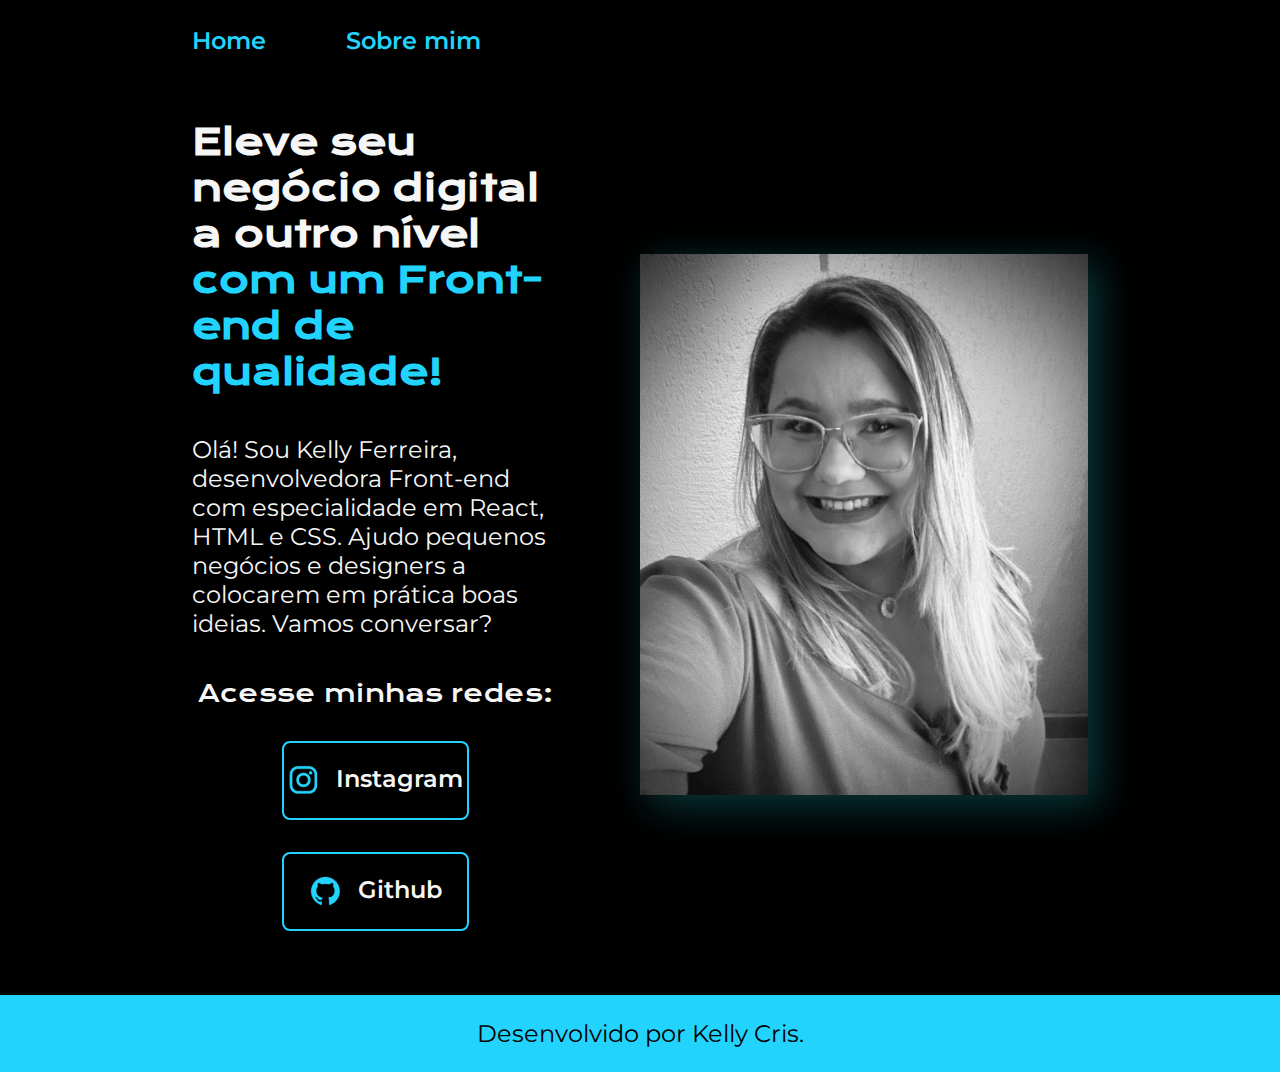
<file: index.html>
<!DOCTYPE html>
<html lang="pt-br">
<head>
    <meta charset="UTF-8">
    <meta name="viewport" content="width=device-width, initial-scale=1.0">
    <title>Portifolio</title>
    <link rel="stylesheet" href="./Styles/style.css">
</head>
<body>
    <header class="cabecalho">
        <nav class="cabecalho__menu">
            <a class="cabecalho__menu__link" href="index.html">Home</a>
            <a class="cabecalho__menu__link" href="about.html">Sobre mim</a>
        </nav>
    
    </header>
    <main class="apresentacao">
        <section class="apresentacao__conteudo">
            <h1 class="apresentacao__conteudo__titulo">Eleve seu negócio digital a outro nível <strong class="titulo-destaque">com um Front-end de qualidade!</strong></h1>
            <p class="apresentacao__conteudo__texto">Olá! Sou Kelly Ferreira, desenvolvedora Front-end com especialidade em React, HTML e CSS. 
                Ajudo pequenos negócios e designers a colocarem em prática boas ideias. Vamos conversar?</p>
            
            <div class="apresentacao__links">
                <h2 class="apresentacao__links__subtitulo">Acesse minhas redes:</h2>
                <a class="apresentacao__links__link" href="https:intagram.com/kellycrisvlogs">
                    <img src="./assets/instagram.png">Instagram</a>


                <a class="apresentacao__links__link" href="https:github.com/Kellyfr89">
                    <img src="./assets/github.png">Github</a>
            </div>
        </section>
        <img class="sombreamento" src="./assets/imagem.png" alt="minha foto em preto e branco sorrindo">

    </main>


    <footer class="rodape">
        <p>Desenvolvido por Kelly Cris.</p>
    
    </footer>
    
</body>
</html>
</file>
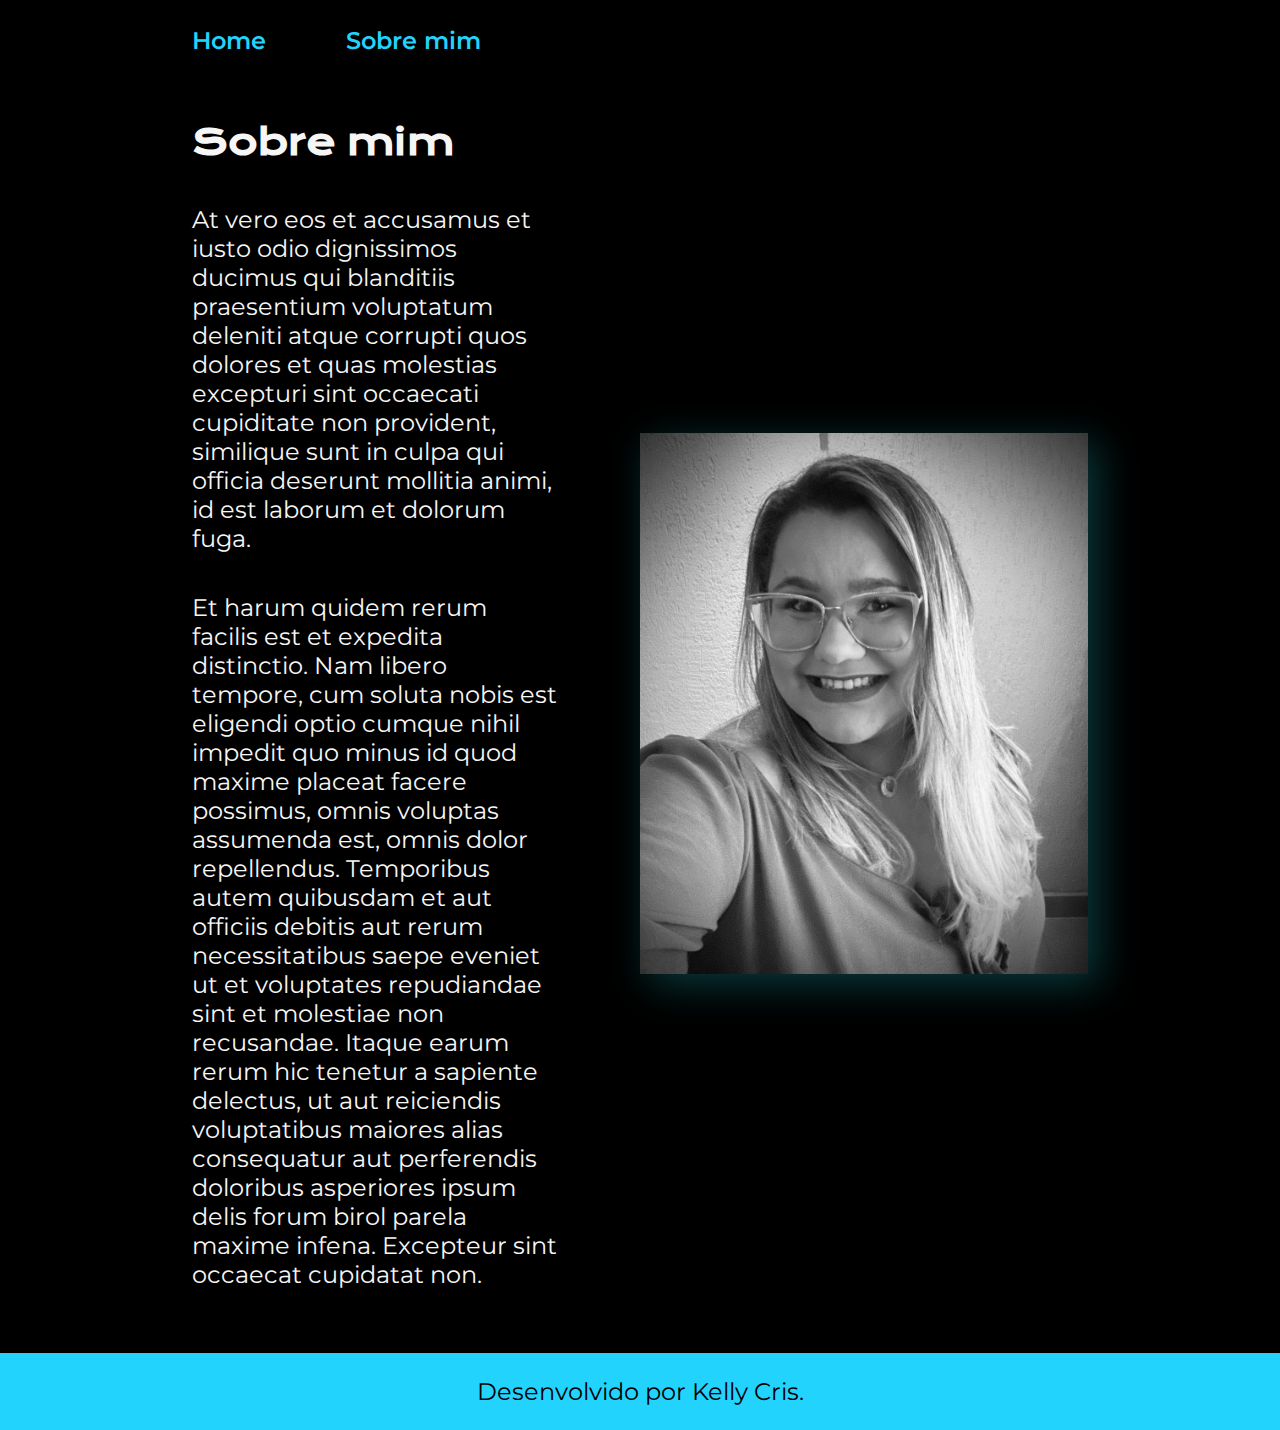
<file: about.html>
<!DOCTYPE html>
<html lang="pt-br">
<head>
    <meta charset="UTF-8">
    <meta name="viewport" content="width=device-width, initial-scale=1.0">
    <title>Sobre mim</title>
    <link rel="stylesheet" href="./Styles/style.css">
</head>
<body>
    <header class="cabecalho">
        <nav class="cabecalho__menu">
            <a class="cabecalho__menu__link" href="index.html">Home</a>
            <a class="cabecalho__menu__link" href="about.html">Sobre mim</a>
        </nav>
    
    </header>
    <main class="apresentacao">
        <section class="apresentacao__conteudo">
            <h1 class="apresentacao__conteudo__titulo">Sobre mim</h1>
            <p class="apresentacao__conteudo__texto">At vero eos et accusamus et iusto odio dignissimos ducimus qui blanditiis praesentium voluptatum 
                deleniti atque corrupti quos dolores et quas molestias excepturi sint occaecati cupiditate non 
                provident, similique sunt in culpa qui officia deserunt mollitia animi, id est laborum et dolorum fuga.</p>
            <p class="apresentacao__conteudo__texto">Et harum quidem rerum facilis est et expedita distinctio. Nam libero tempore, cum soluta nobis est 
                eligendi optio cumque nihil impedit quo minus id quod maxime placeat facere possimus, omnis voluptas 
                assumenda est, omnis dolor repellendus. Temporibus autem quibusdam et aut officiis debitis aut rerum 
                necessitatibus saepe eveniet ut et voluptates repudiandae sint et molestiae non recusandae. 
                Itaque earum rerum hic tenetur a sapiente delectus, ut aut reiciendis voluptatibus maiores alias 
                consequatur aut perferendis doloribus asperiores ipsum delis forum birol parela maxime infena. 
                Excepteur sint occaecat cupidatat non.</p>
        </section>
        <img class="sombreamento" src="./assets/imagem.png" alt="minha foto em preto e branco sorrindo" width="400px">
    </main>
    <footer class="rodape">
        <p>Desenvolvido por Kelly Cris.</p>
    
    </footer>
    
</body>
</html>
</file>
<file: Styles/style.css>
@import url('https://fonts.googleapis.com/css2?family=Krona+One&family=Montserrat:wght@400;600&display=swap');

:root {
    --cor-primaria: #000000;
    --cor-secundaria: #F6F6F6;
    --cor-terciaria: #22D4FD;
    --cor-hover: #272727;

    --fonte-primaria: 'Krona One', sans-serif;
    --font-secundaria: 'Montserrat', sans-serif;
}


* {
    margin: 0;
    padding: 0;
}
body {
    /* height: 100vh; */    
    box-sizing: border-box;
    background-color: var(--cor-primaria);
    color: var(--cor-secundaria);
}

.cabecalho {
    padding: 2% 0% 0% 15%;
}

.cabecalho__menu {
    display: flex;
    gap: 80px;
}

.cabecalho__menu__link {
    font-family: var(--font-secundaria);
    font-size: 1.5rem;
    font-weight: 600;
    color: var(--cor-terciaria);
    text-decoration-line: none;
}

.titulo-destaque {
    color: var(--cor-terciaria);
}

.apresentacao {
    padding: 5% 15%;
    display: flex;
    align-items: center;
    justify-content: space-between;
    gap: 82px;

}

.apresentacao__conteudo {
    width: 50%;
    display: flex;
    flex-direction: column;
    gap: 40px;
}

.apresentacao__conteudo__titulo{
    font-size: 2.25rem;
    font-family: var(--fonte-primaria);
}

.apresentacao__conteudo__texto{
    font-size: 1.5rem;
    font-family: var(--font-secundaria);
}
.apresentacao__links {
    display: flex;
    flex-direction: column;
    justify-content: space-between;
    align-items: center;
    gap: 32px;
}

.apresentacao__links__subtitulo{
    font-family: var(--fonte-primaria);
    font-weight: 400;
    font-size: 1.5rem;
}
.apresentacao__links__link {
    display: flex;
    justify-content: center;
    gap: 16px;
    border: 2px solid var(--cor-terciaria);
    width: 50%;
    text-align: center;
    border-radius: 8px;
    font-size: 1.5rem;
    font-weight: 600;
    padding: 21.5px 0;
    text-decoration: none;
    color: var(--cor-secundaria);
    font-family: var(--font-secundaria)
}

.apresentacao__links__link:hover {
    background-color: var(--cor-hover);
    
}

.rodape {
    padding: 24px;
    color: var(--cor-primaria);
    background-color: var(--cor-terciaria);
    text-align: center;
    font-family: var(--font-secundaria);
    font-size:  1.5rem;
    font-weight: 400;
}


.sombreamento {
    -webkit-box-shadow: 10px 10px 37px 0px rgba(34,253,151,0.23);
    -moz-box-shadow: 10px 10px 37px 0px rgba(34,253,151,0.23);
    box-shadow: 10px 10px 37px 0px rgba(45, 248, 255, 0.23);
    width: 50%;
}


@media (max-width: 1200px) {
    .cabecalho {
        padding: 10%;
    }

    .cabecalho__menu {
        justify-content: center;
    }

    .apresentacao {
        flex-direction: column-reverse;
        padding: 5%;
    }

    .apresentacao__conteudo {
        width: auto;
    }
}
</file>
